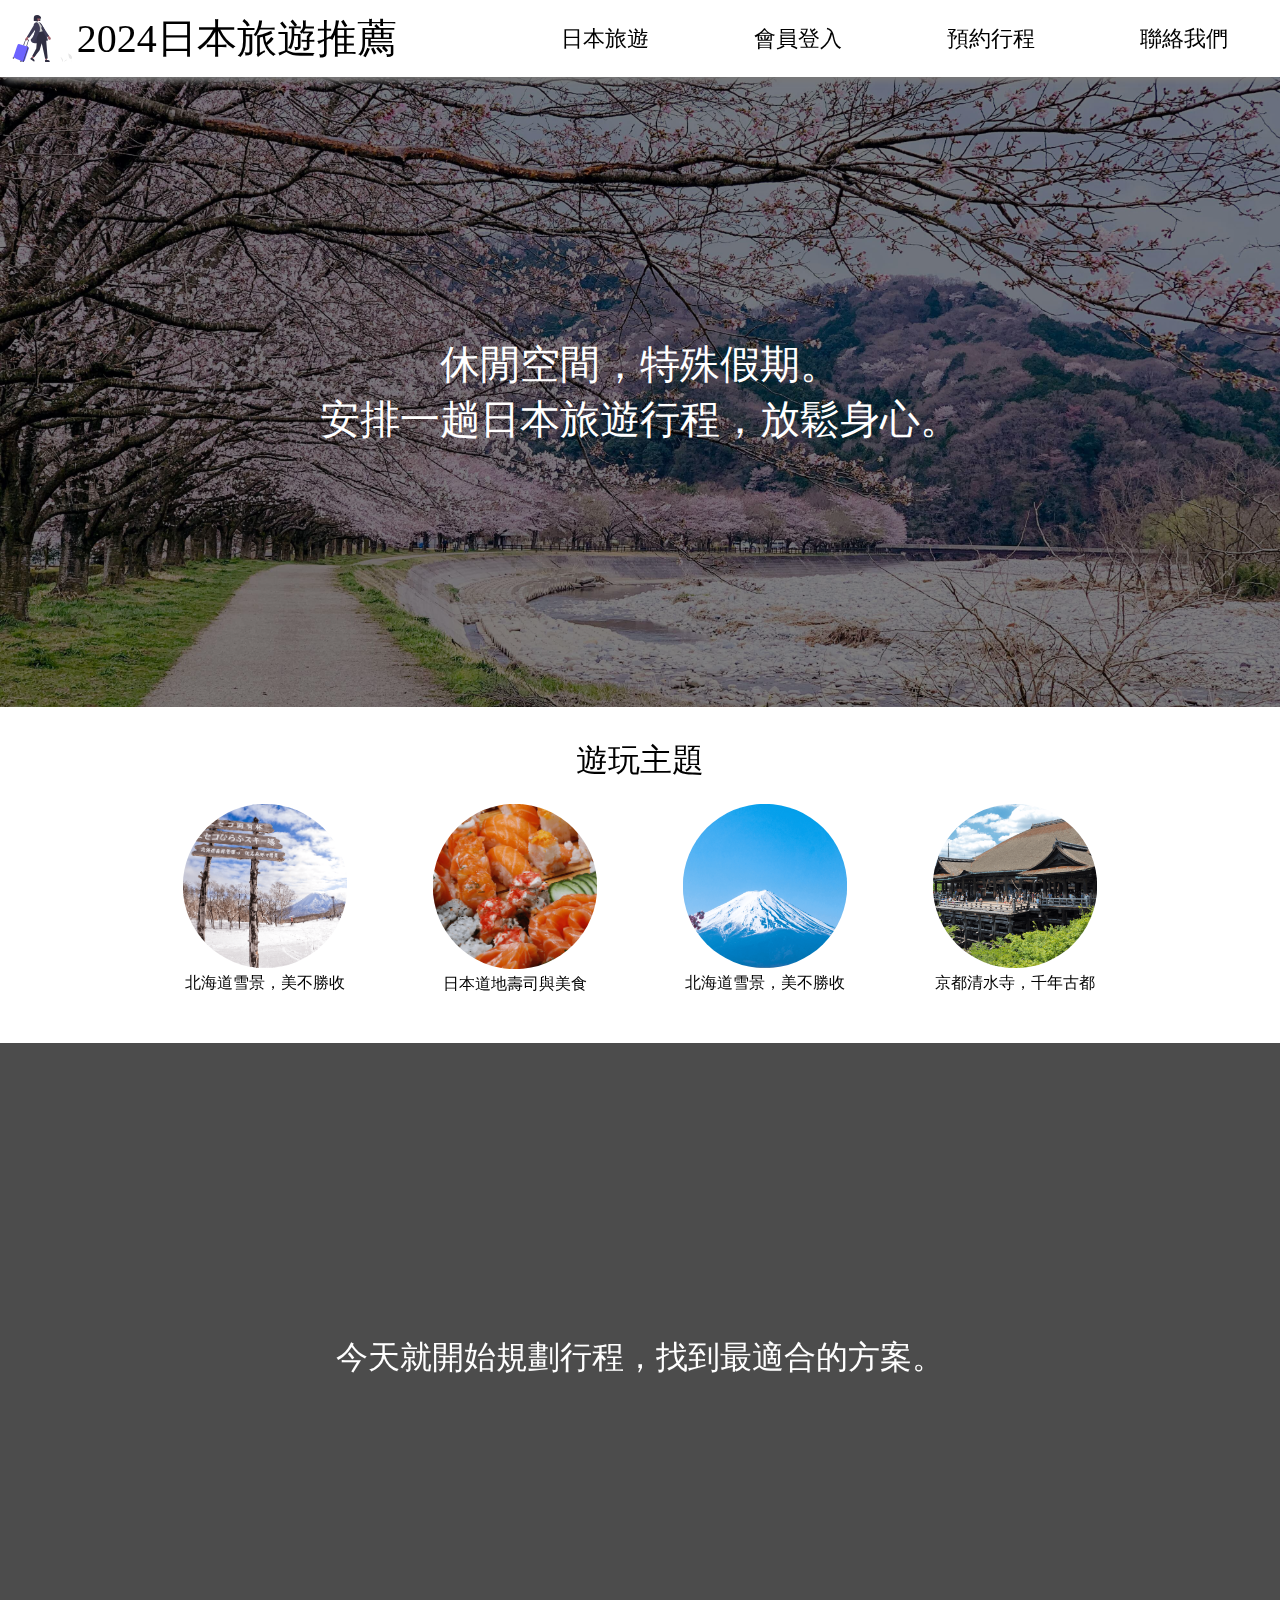
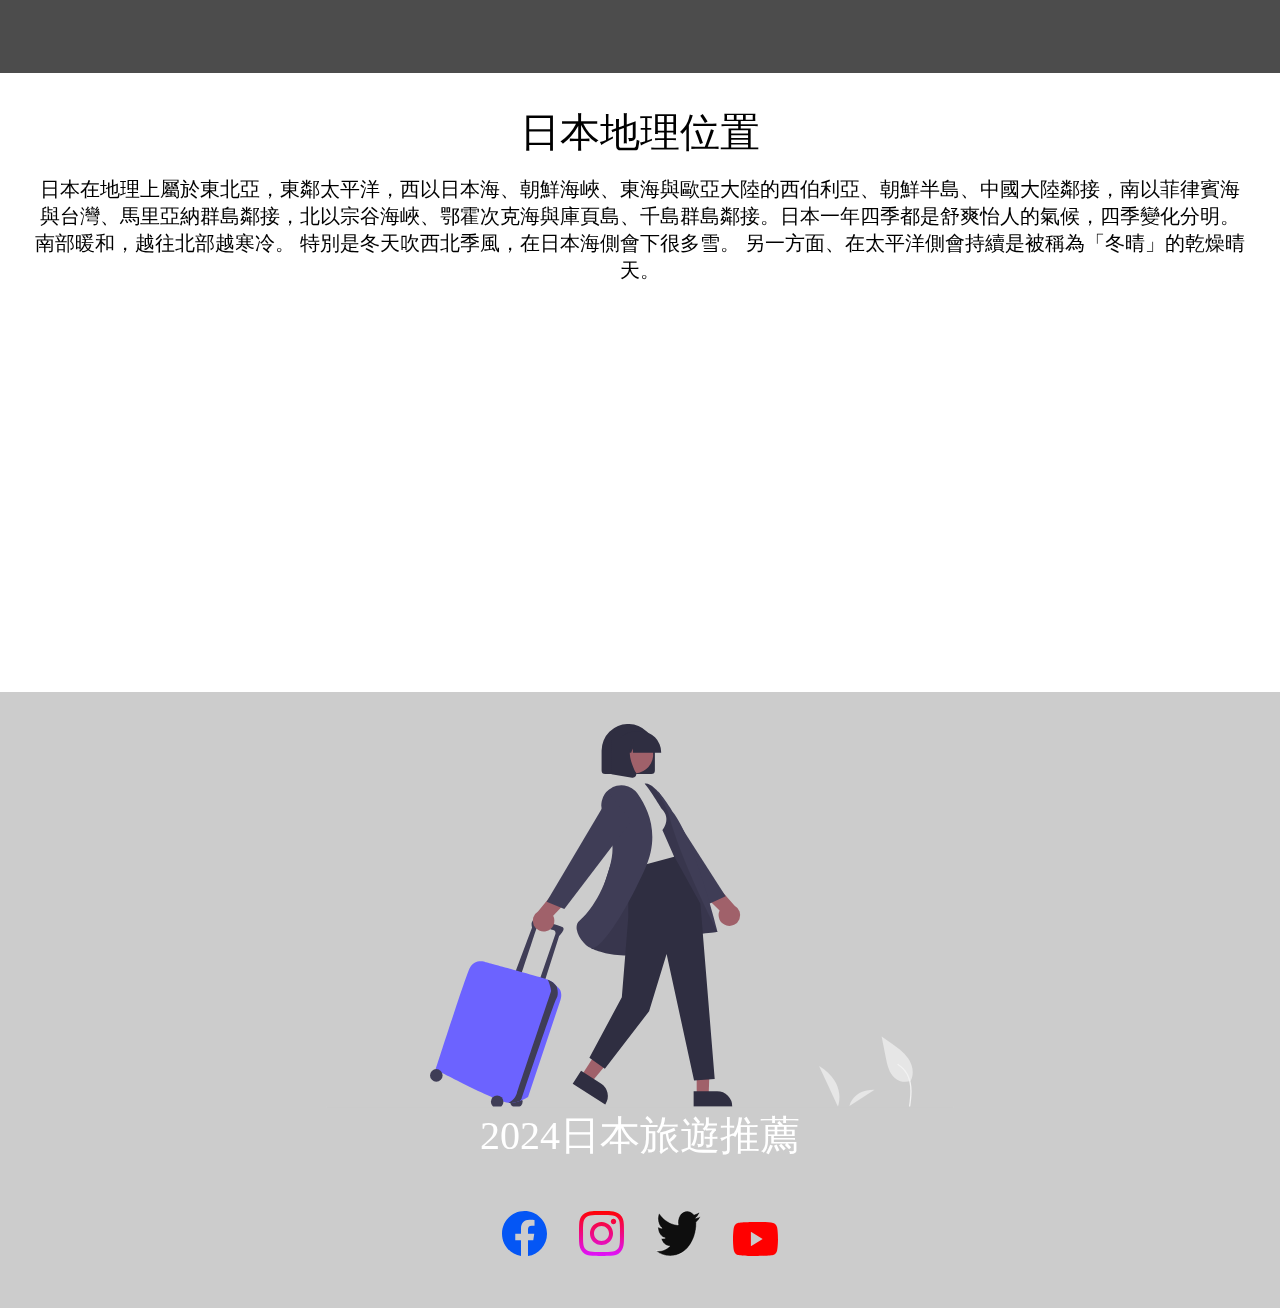
<file: Project2/index.html>
<!DOCTYPE html>
<html lang="zh-Hants">
  <head>
    <meta charset="UTF-8" />
    <meta name="viewport" content="width=device-width,initial-scale=1" />
    <title>日本旅遊推薦</title>
    <link
      rel="stylesheet"
      href="https://cdnjs.cloudflare.com/ajax/libs/font-awesome/6.5.2/css/all.min.css"
      integrity="sha512-SnH5WK+bZxgPHs44uWIX+LLJAJ9/2PkPKZ5QiAj6Ta86w+fsb2TkcmfRyVX3pBnMFcV7oQPJkl9QevSCWr3W6A=="
      crossorigin="anonymous"
      referrerpolicy="no-referrer"
    />
    <link rel="stylesheet" href="./styles/style.css" />
  </head>
  <body>
    <img class="fixed-image" src="./images/富士山2.jpg" alt="富士山背景" />
    <header>
      <section class="logo">
        <img src="./images/網站Logo.svg" alt="網站Logo" />
        <h1>2024日本旅遊推薦</h1>
      </section>
      <nav>
        <ul>
          <li>
            <a href="#"><i class="fa-solid fa-plane"></i> 日本旅遊</a>
          </li>
          <li>
            <a href="#"
              ><i class="fa-solid fa-right-to-bracket"></i> 會員登入</a
            >
          </li>
          <li>
            <a href="#"><i class="fa-solid fa-book"></i> 預約行程</a>
          </li>
          <li>
            <a href="#"><i class="fa-solid fa-phone"></i> 聯絡我們</a>
          </li>
        </ul>
      </nav>
    </header>
    <main>
      <section class="background-image">
        <div class="filter"></div>
        <h3>休閒空間，特殊假期。<br />安排一趟日本旅遊行程，放鬆身心。</h3>
      </section>
      <section class="info-circles">
        <h3>遊玩主題</h3>
        <div class="circles">
          <div class="circle">
            <img
              title="北海道雪景"
              src="./images/北海道雪景.png"
              alt="北海道雪景"
            />
            <p>北海道雪景，美不勝收</p>
          </div>
          <div class="circle">
            <img title="日本壽司" src="./images/日本壽司.png" alt="日本壽司" />
            <p>日本道地壽司與美食</p>
          </div>
          <div class="circle">
            <img title="富士山" src="./images/富士山.png" alt="富士山" />
            <p>北海道雪景，美不勝收</p>
          </div>
          <div class="circle">
            <img title="清水寺" src="./images/清水寺.png" alt="清水寺" />
            <p>京都清水寺，千年古都</p>
          </div>
        </div>
      </section>
      <section class="empty-container">
        <h3>今天就開始規劃行程，找到最適合的方案。</h3>
      </section>
      <section class="google-map">
        <h3>日本地理位置</h3>
        <p>
          日本在地理上屬於東北亞，東鄰太平洋，西以日本海、朝鮮海峽、東海與歐亞大陸的西伯利亞、朝鮮半島、中國大陸鄰接，南以菲律賓海與台灣、馬里亞納群島鄰接，北以宗谷海峽、鄂霍次克海與庫頁島、千島群島鄰接。日本一年四季都是舒爽怡人的氣候，四季變化分明。
          南部暖和，越往北部越寒冷。
          特別是冬天吹西北季風，在日本海側會下很多雪。
          另一方面、在太平洋側會持續是被稱為「冬晴」的乾燥晴天。
        </p>
        <iframe
          src="https://www.google.com/maps/embed?pb=!1m18!1m12!1m3!1d3920303.5181458145!2d135.71152734799395!3d36.207760638760604!2m3!1f0!2f0!3f0!3m2!1i1024!2i768!4f13.1!3m3!1m2!1s0x34674e0fd77f192f%3A0xf54275d47c665244!2z5pel5pys!5e0!3m2!1szh-TW!2stw!4v1718157924003!5m2!1szh-TW!2stw"
          style="border: 0"
          allowfullscreen
          loading="lazy"
          referrerpolicy="no-referrer-when-downgrade"
        ></iframe>
      </section>
    </main>
    <footer>
      <section class="logo">
        <img src="./images/網站Logo.svg" alt="logo" />
        <h3>2024日本旅遊推薦</h3>
      </section>
      <section class="links">
        <a href="#"
          ><img title="facebook" src="./Icons/facebook.svg" alt="facebook" /></a
        ><a href="#"
          ><img
            title="instagram"
            src="./Icons/instagram.svg"
            alt="instagram" /></a
        ><a href="#"
          ><img title="twitter" src="./Icons/twitter.svg" alt="twitter" /></a
        ><a href="#"
          ><img title="youtube" src="./Icons/youtube.svg" alt="youtube"
        /></a>
      </section>
    </footer>
    <script>
      setInterval(() => {
        let topBackground = document.querySelector("section.background-image");
        if (
          topBackground.style.backgroundImage == 'url("../images/日本櫻花.jpg")'
        ) {
          topBackground.style.backgroundImage = 'url("../images/京都古城.jpg")';
        } else if (
          topBackground.style.backgroundImage == 'url("../images/京都古城.jpg")'
        ) {
          topBackground.style.backgroundImage = 'url("../images/大阪街頭.jpg")';
        } else {
          topBackground.style.backgroundImage = 'url("../images/日本櫻花.jpg")';
        }
      }, 3000);
    </script>
  </body>
</html>
</file>
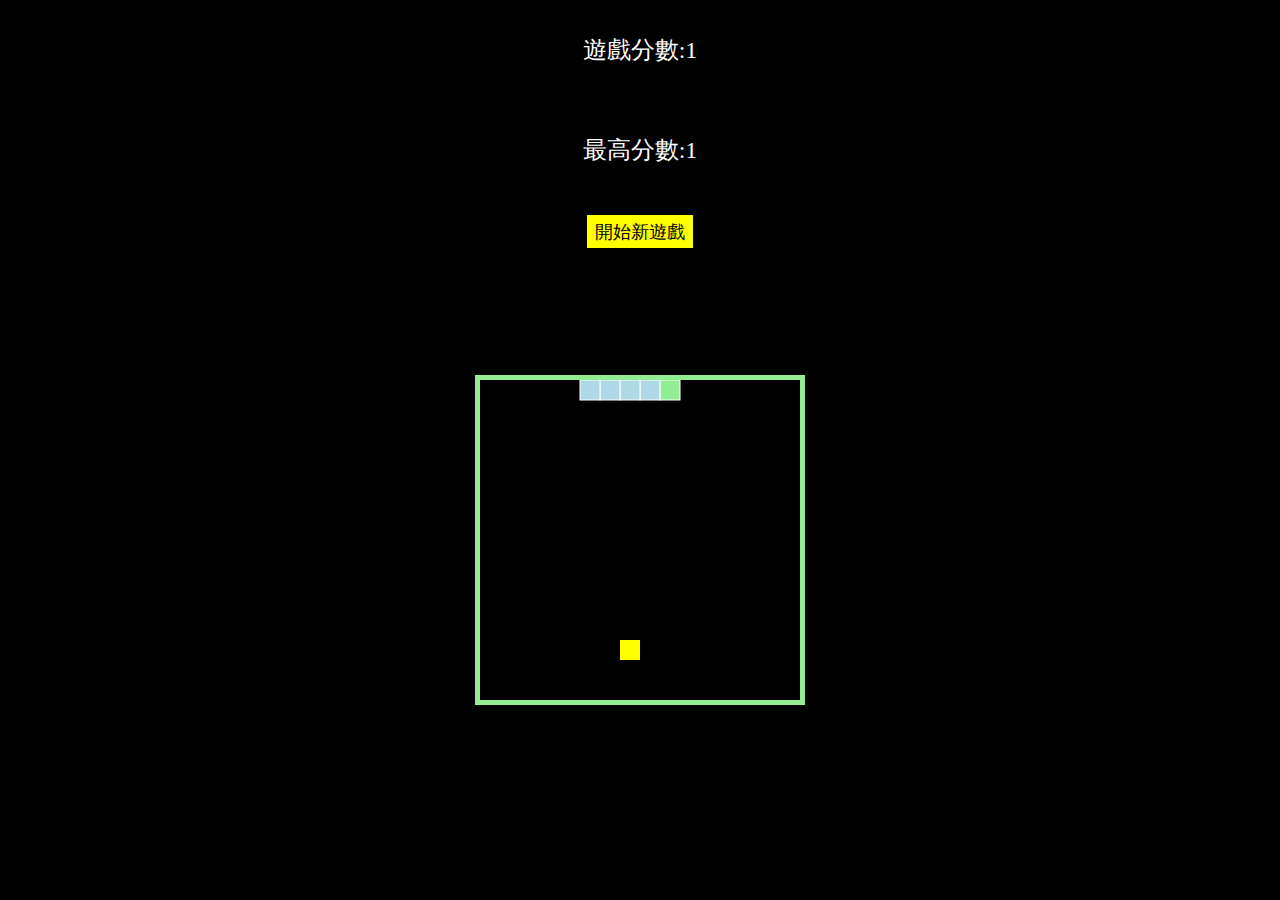
<file: project5 貪吃蛇/index.html>
<!DOCTYPE html>
<html lang="zh-Hang">
  <head>
    <meta charset="UTF-8" />
    <meta name="viewport" content="width=device-width, initial-scale=1.0" />
    <title>貪吃蛇</title>
    <link rel="stylesheet" href="./style.css" />
  </head>
  <body>
    <canvas
      id="myCanvas"
      width="320"
      height="320"
      style="background-color: black"
    >
    </canvas>
    <p id="myScore"></p>
    <p id="highestScore"></p>
    <button type="button" id="restart" onclick="window.location.reload()">
      開始新遊戲
    </button>
    <script src="./app.js"></script>
  </body>
</html>
</file>
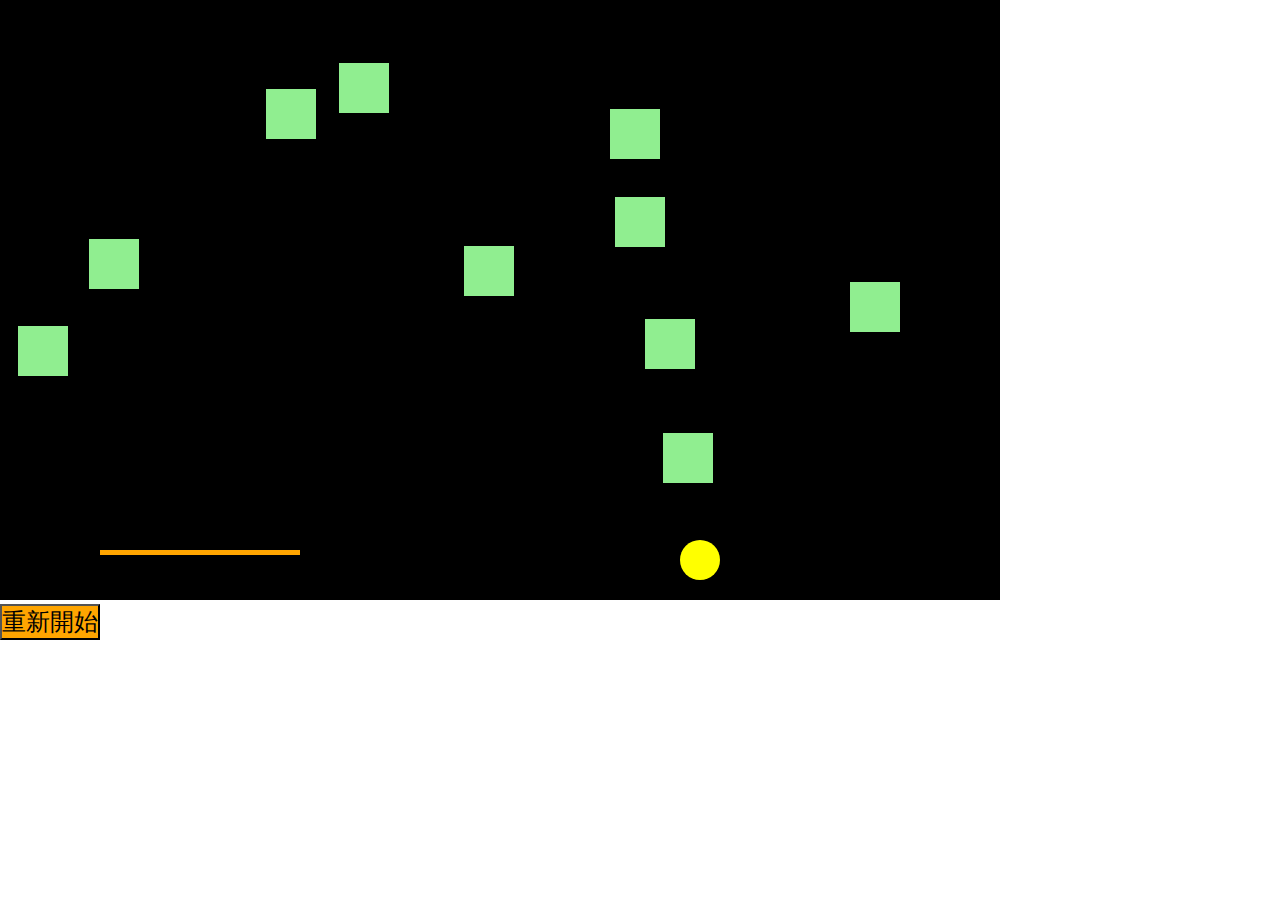
<file: project6 彈跳球遊戲/index.html>
<!DOCTYPE html>
<html lang="en">
  <head>
    <meta charset="UTF-8" />
    <meta name="viewport" content="width=device-width, initial-scale=1.0" />
    <title>彈跳球</title>
    <style>
      * {
        padding: 0;
        margin: 0;
        box-sizing: border-box;
      }
      #myCanvas {
        background-color: black;
      }
      button {
        display: block;
        font-size: 1.5rem;
        background-color: orange;
      }
    </style>
  </head>
  <body>
    <canvas id="myCanvas" width="1000px" height="600px"></canvas>
    <script src="./app.js"></script>
    <button type="button" id="refresh" onClick="window.location.reload()">
      重新開始
    </button>
  </body>
</html>
</file>
<file: Project2/styles/style.css>
@charset "UTF-8";
* {
  margin: 0;
  padding: 0;
  box-sizing: border-box;
}

h1,
h2,
h3,
h4,
h5,
h6 {
  font-weight: normal;
}

body {
  position: relative;
}
body img.fixed-image {
  min-height: 100vh;
  position: fixed;
  width: 100%;
  z-index: -5;
  bottom: 0;
  left: 0;
}
body header {
  background-color: white;
  display: flex;
  flex-wrap: wrap;
  align-items: center;
  position: sticky;
  top: 0;
  z-index: 10;
  box-shadow: 0 10px 6px -6px #777;
}
body header section.logo {
  flex: 2 1 400px;
  display: flex;
  align-items: center;
}
body header section.logo h1 {
  font-size: 2.5rem;
}
body header section.logo img {
  width: 6vw;
  height: 6vw;
}
body header nav {
  flex: 5 1 500px;
}
body header nav ul {
  display: flex;
  list-style: none;
  justify-content: space-around;
}
body header nav ul li a {
  color: black;
  text-decoration: none;
  font-size: 1.35rem;
  transition: all 0.3s ease;
  padding-bottom: 0.15rem;
}
body header nav ul li a:hover {
  color: rgba(152, 57, 255, 0.5);
  border-bottom: 3px solid rgba(152, 57, 255, 0.5);
}
body main section.background-image {
  min-height: 70vh;
  background-image: url(../images/日本櫻花.jpg);
  background-size: cover;
  background-position: center;
  transition: all 0.75s ease;
  position: relative;
  z-index: 0;
  display: flex;
  justify-content: center;
  align-items: center;
}
body main section.background-image div.filter {
  background-color: rgba(0, 0, 0, 0.5);
  width: 100%;
  min-height: 70vh;
  position: absolute;
  top: 0;
  left: 0;
  z-index: -1;
}
body main section.background-image h3 {
  color: white;
  font-size: 2.5rem;
  text-align: center;
}
body main section.info-circles {
  background-color: white;
  padding: 2rem 1rem;
}
body main section.info-circles h3 {
  text-align: center;
  font-size: 2rem;
}
body main section.info-circles div.circles {
  display: flex;
  flex-wrap: wrap;
  justify-content: center;
}
body main section.info-circles div.circles div.circle {
  padding: 1rem;
  flex: 0 1 250px;
  display: flex;
  flex-direction: column;
  flex-wrap: wrap;
  align-items: center;
}
body main section.info-circles div.circles div.circle img {
  width: 80%;
  border-radius: 50%;
  transition: all 0.1s ease-in;
  padding: 0.3rem;
}
body main section.info-circles div.circles div.circle img:hover {
  border: 5px solid rgba(152, 57, 255, 0.5);
}
body main section.empty-container {
  min-height: 70vh;
  background-color: rgba(0, 0, 0, 0.7);
  display: flex;
  justify-content: center;
  align-items: center;
}
body main section.empty-container h3 {
  font-size: 2rem;
  color: white;
}
body main section.google-map {
  padding: 2rem 1rem;
  background-color: white;
  text-align: center;
  display: flex;
  flex-direction: column;
  align-items: center;
}
body main section.google-map h3 {
  font-size: 2.5rem;
}
body main section.google-map p {
  font-size: 1.25rem;
  margin: 1rem;
}
body main section.google-map iframe {
  width: 100%;
  height: 40vh;
}
body footer {
  display: flex;
  padding: 2rem;
  flex-direction: column;
  align-items: center;
  color: white;
  background-color: rgba(0, 0, 0, 0.2);
}
body footer section.logo {
  display: flex;
  flex-direction: column;
  align-items: center;
}
body footer section.logo img {
  width: 20vw;
}
body footer section.logo h3 {
  font-size: 2.5rem;
  text-align: center;
}
body footer section.links {
  margin-top: 2rem;
}
body footer section.links a img {
  width: 5vh;
  margin: 1rem;
}

@media screen and (max-width: 700px) {
  body header section.logo {
    flex-direction: column;
  }
  body header section.logo img {
    width: 50vw;
    height: 50vw;
  }
  body header nav ul {
    flex-direction: column;
  }
  body header nav ul li {
    padding: 0.5rem 0.25rem;
  }
}
@media screen and (max-width: 1300px) {
  body footer section.logo img {
    width: 50vw;
    height: 30vw;
  }
}
/* width */
::-webkit-scrollbar {
  width: 15px;
}

/* Track */
::-webkit-scrollbar-track {
  background: #f1f1f1;
}

/* Handle */
::-webkit-scrollbar-thumb {
  background: rgba(152, 57, 255, 0.5);
}

/* Handle on hover */
::-webkit-scrollbar-thumb:hover {
  background: rgb(96, 2, 124);
}/*# sourceMappingURL=style.css.map */
</file>
<file: project5 貪吃蛇/style.css>
* {
  padding: 0;
  border: 0;
  box-sizing: border-box;
}

body {
  background-color: black;
  display: flex;
  flex-direction: column;
  align-items: center;
}

#myCanvas {
  border: 5px solid lightgreen;
  position: absolute;
  top: 60%;
  left: 50%;
  transform: translate(-50%, -50%);
}

#myScore {
  margin-top: 1rem;
}

#myScore,
#highestScore {
  color: white;
  font-size: 1.5rem;
  padding: 10px;
}

#restart {
  padding: 0.25rem 0.5rem;
  background-color: yellow;
  font-size: 1.15rem;
  display: block;
  margin-top: 15px;
}/*# sourceMappingURL=style.css.map */
</file>
